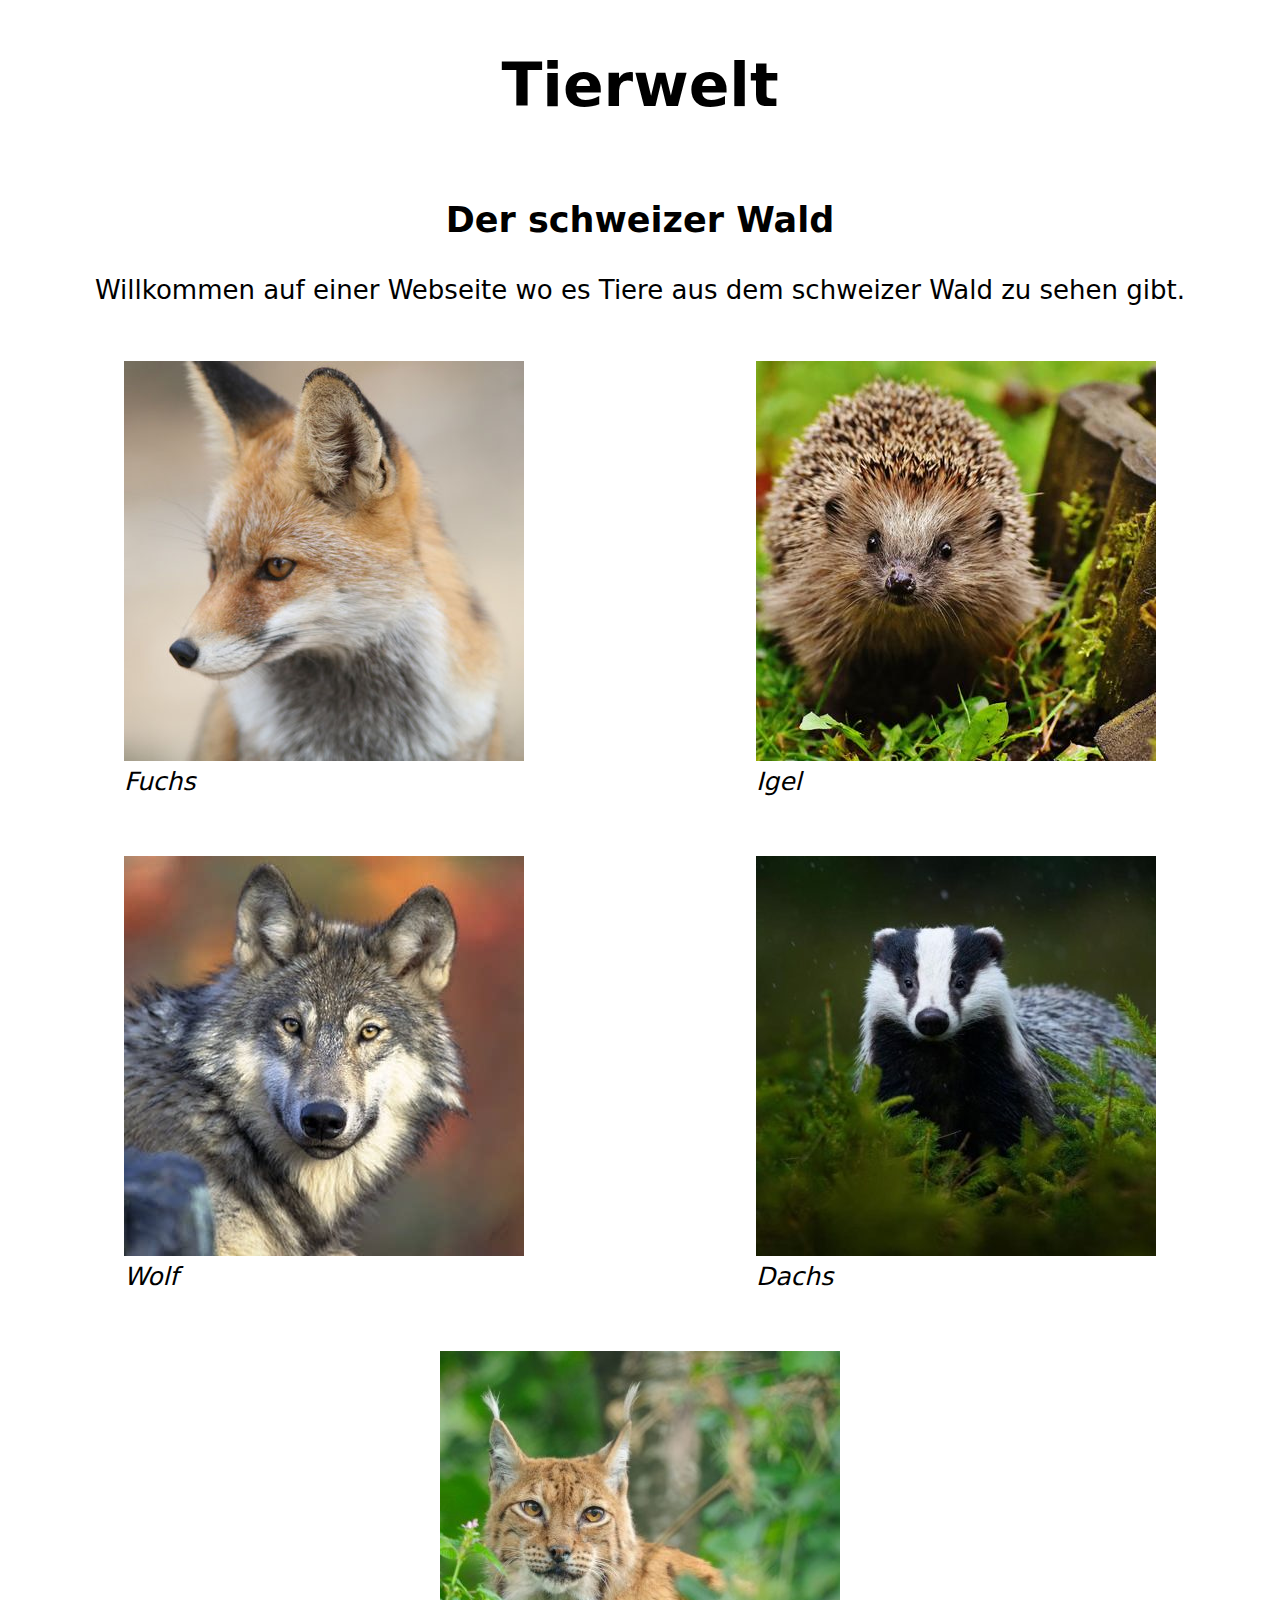
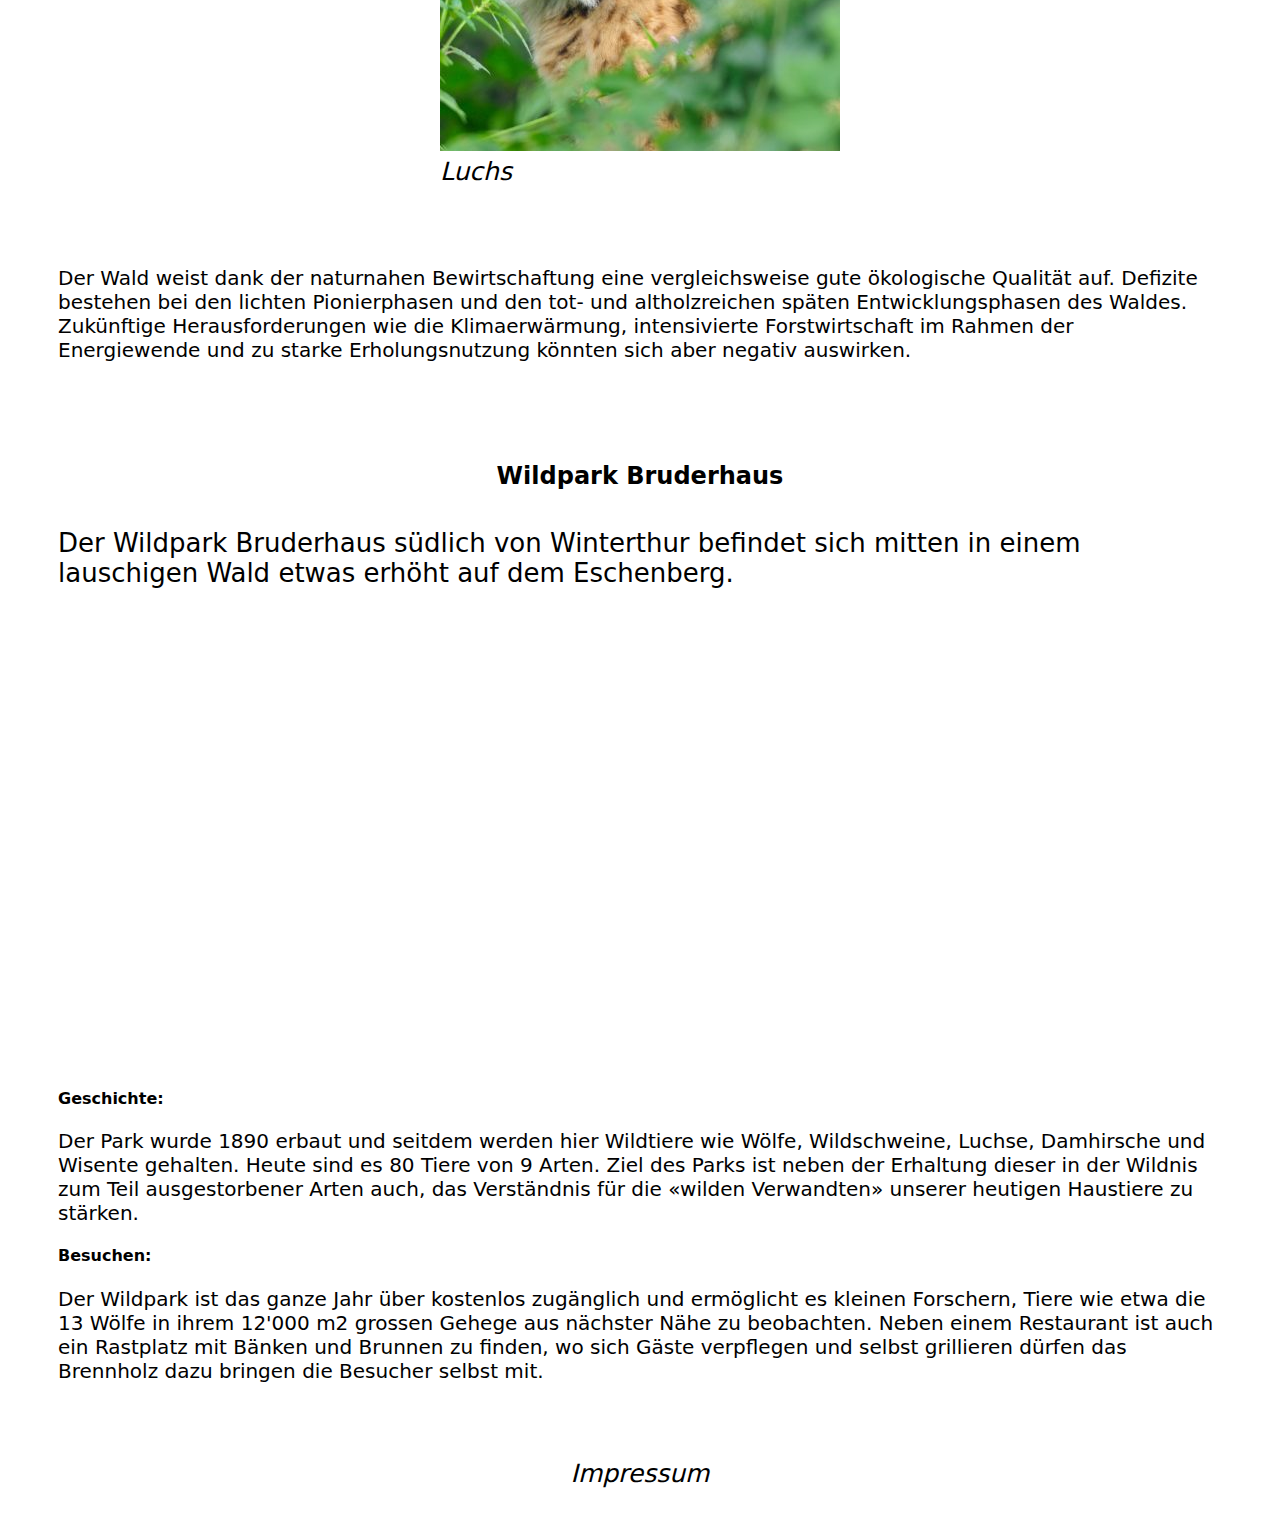
<file: index.html>
<!DOCTYPE html>
<html lang="en">

<head>
    <meta charset="UTF-8">
    <meta http-equiv="X-UA-Compatible" content="IE=edge">
    <meta name="viewport" content="width=device-width, initial-scale=1.0">
    <link rel="stylesheet" href="style/indexstyle.css">
    <title>Tierwelt</title>
</head>

<header>
    <h2 id="titel">Tierwelt</h2>
    <h3>Der schweizer Wald</h3>
</header>

<body>


    <p>Willkommen auf einer Webseite wo es Tiere aus dem schweizer Wald zu sehen gibt.</p>



    <form>
        <article><a href="fox.html"><img src="/img/fox400.jpg" alt=""></br>Fuchs</a></article>
        <article><a href="hedgehog.html"><img src="/img/igel400.jpg" alt=""></br>Igel</a></article>
        <article><a href="wolf.html"><img src="/img/wolf400.jpg" alt=""></br>Wolf</a></article>
        <article><a href="badger.html"><img src="/img/badger400.jpeg" alt=""></br>Dachs</a></article>
        <article><a href="lynx.html"><img src="/img/lynx400.jpg" alt=""></br>Luchs</a></article>
    </form>
    <article>
        <p id="longtext"> Der Wald weist dank der naturnahen Bewirtschaftung eine vergleichsweise gute ökologische
            Qualität auf. Defizite bestehen bei den
            lichten Pionierphasen und den tot- und altholzreichen späten Entwicklungsphasen des Waldes. Zukünftige
            Herausforderungen wie die Klimaerwärmung,
            intensivierte Forstwirtschaft im Rahmen der Energiewende und zu starke Erholungsnutzung könnten sich aber
            negativ auswirken. </p>
    </article>
    <article>
        <h2>Wildpark Bruderhaus</h2>
        <p>Der Wildpark Bruderhaus südlich von Winterthur befindet sich mitten in einem lauschigen Wald etwas erhöht auf
            dem Eschenberg.</p>
        <iframe
            src="https://www.google.com/maps/embed?pb=!1m16!1m12!1m3!1d10786.627590189693!2d8.718112110719922!3d47.4771151090963!2m3!1f0!2f0!3f0!3m2!1i1024!2i768!4f13.1!2m1!1sbruderhaus!5e0!3m2!1sde!2sch!4v1679992496287!5m2!1sde!2sch"
            width="600" height="450" style="border:0;" allowfullscreen="" loading="lazy"
            referrerpolicy="no-referrer-when-downgrade"></iframe>

        <h4>Geschichte:</h4>
        <p id="longtext">Der Park wurde 1890 erbaut und seitdem werden hier Wildtiere wie Wölfe, Wildschweine, Luchse,
            Damhirsche und
            Wisente gehalten. Heute sind es 80 Tiere von 9 Arten. Ziel des Parks ist neben der Erhaltung dieser in der
            Wildnis zum Teil ausgestorbener Arten auch, das Verständnis für die «wilden Verwandten» unserer heutigen
            Haustiere zu stärken.</p>
        <h4>Besuchen:</h4>
        <p id="longtext">Der Wildpark ist das ganze Jahr über kostenlos zugänglich und ermöglicht es kleinen Forschern,
            Tiere wie
            etwa die 13 Wölfe in ihrem 12'000 m2 grossen Gehege aus nächster Nähe zu beobachten.
            Neben einem Restaurant ist auch ein Rastplatz mit Bänken und Brunnen zu finden, wo sich Gäste verpflegen und
            selbst grillieren dürfen das Brennholz dazu bringen die Besucher selbst mit.</p>
    </article>
</body>
<footer>
    <p><a href="/impressum.html">Impressum</a></p>
</footer>

</html>
</file>
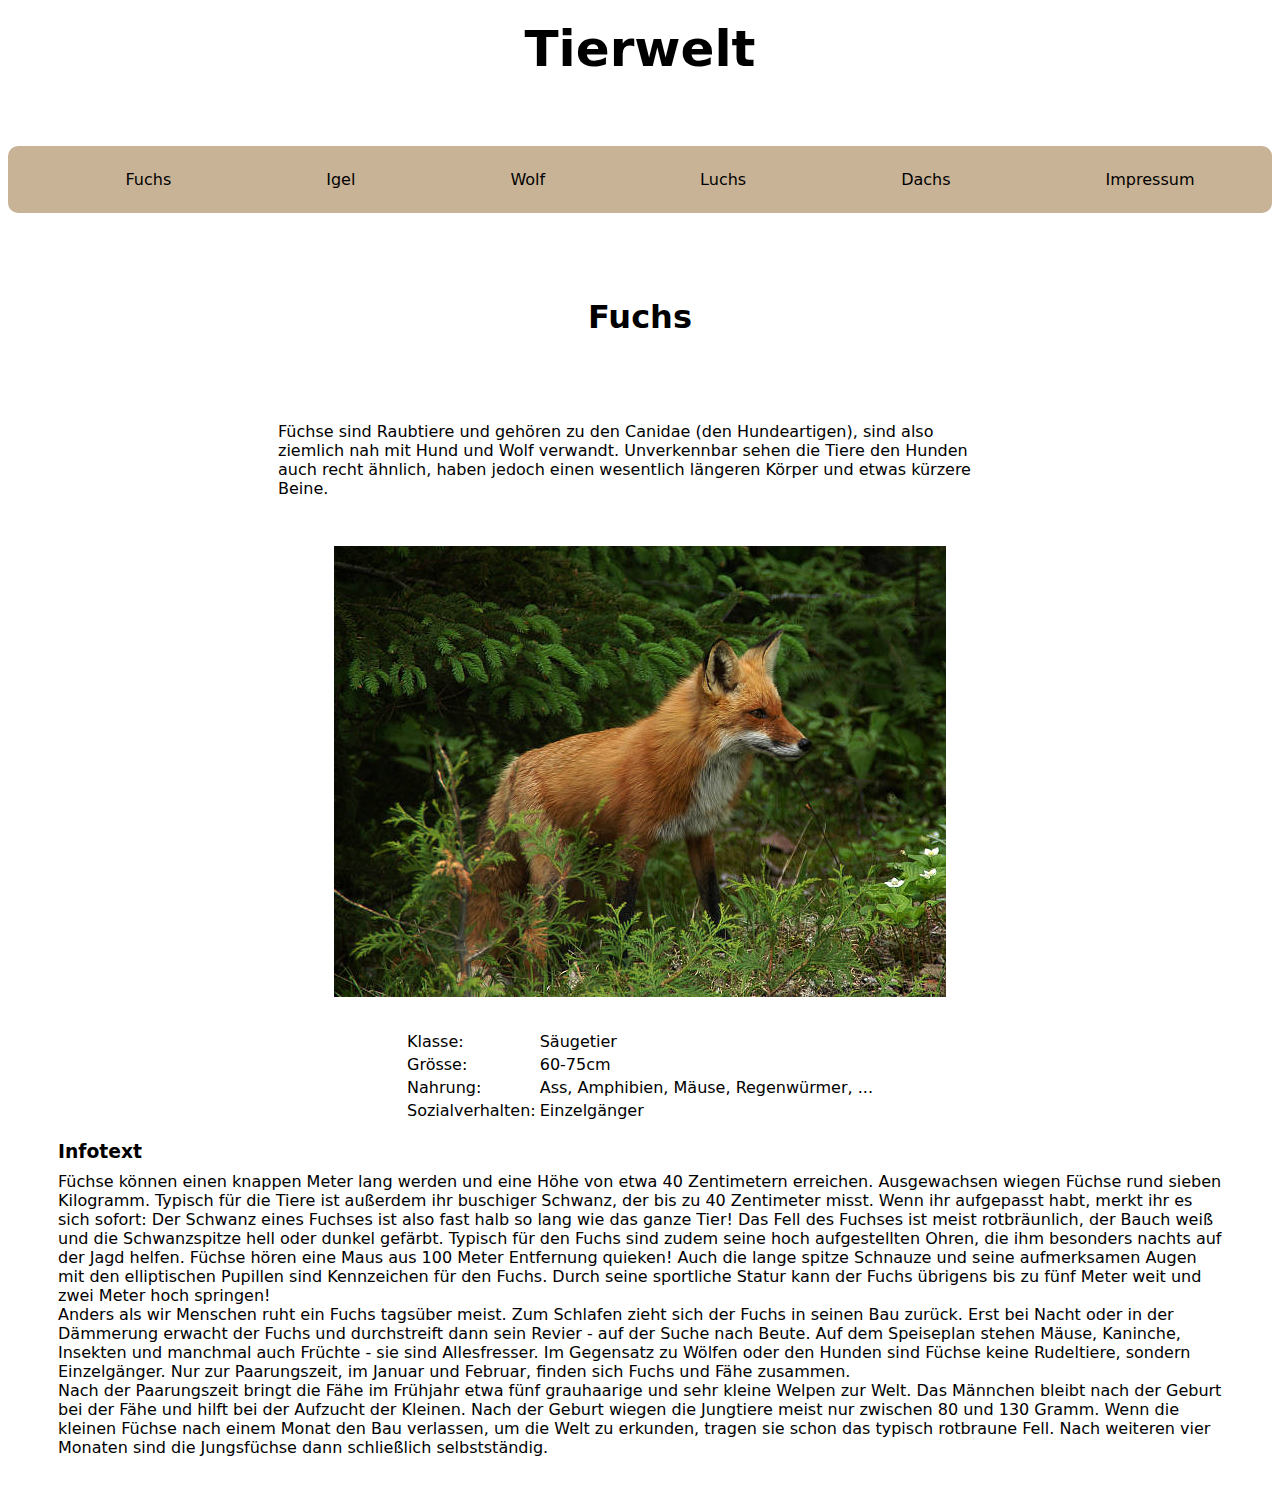
<file: fox.html>
<!DOCTYPE html>
<html lang="en">

<head>
    <meta charset="UTF-8">
    <meta http-equiv="X-UA-Compatible" content="IE=edge">
    <meta name="viewport" content="width=device-width, initial-scale=1.0">
    <link rel="stylesheet" href="style/foxstyle.css">
    <link rel="stylesheet" href="style/animal.css">
    <title>Fuchs</title>
</head>

<header>
    <h2><a href="/index.html" id="titel">Tierwelt</a></h2>
    <nav>
        <ul>
            <li><a tabindex="0" aria-current="page">Fuchs</a></li>
            <li><a href="/hedgehog.html">Igel</a></li>
            <li><a href="/wolf.html">Wolf</a></li>
            <li><a href="/lynx.html">Luchs</a></li>
            <li><a href="/badger.html">Dachs</a></li>
            <li><a href="/impressum.html">Impressum</a></li>
        </ul>
    </nav>
</header>

<body>
    <h1>Fuchs</h1>
    <p id="shorttext">Füchse sind Raubtiere und gehören zu den Canidae (den Hundeartigen), sind also ziemlich nah mit Hund und
        Wolf verwandt. Unverkennbar sehen die Tiere den Hunden auch recht ähnlich, haben jedoch einen wesentlich
        längeren Körper und etwas kürzere Beine.</p>
    <img src="/img/foxinthewoods.jpg" alt="Fuchs im Wald">
    <table>
        <tr>
            <td>Klasse:</td>
            <td>Säugetier</td>
        </tr>
        <tr>
            <td>Grösse:</td>
            <td>60-75cm</td>
        </tr>
        <tr>
            <td>Nahrung:</td>
            <td>Ass, Amphibien, Mäuse, Regenwürmer, ...</td>
        </tr>
        <tr>
            <td>Sozialverhalten:</td>
            <td>Einzelgänger</td>
        </tr>
    </table>
    <h3>Infotext</h3>
    <p id="infotext"> Füchse können einen knappen Meter lang werden und eine Höhe von etwa 40 Zentimetern erreichen.
        Ausgewachsen wiegen Füchse rund sieben Kilogramm. Typisch für die Tiere ist außerdem ihr buschiger Schwanz, der
        bis zu 40 Zentimeter misst.
        Wenn ihr aufgepasst habt, merkt ihr es sich sofort: Der Schwanz eines Fuchses ist also fast halb so lang wie das
        ganze Tier! Das Fell des Fuchses ist meist rotbräunlich, der Bauch weiß und die Schwanzspitze hell oder dunkel
        gefärbt.
        Typisch für den Fuchs sind zudem seine hoch aufgestellten Ohren, die ihm besonders nachts auf der Jagd helfen.
        Füchse hören eine Maus aus 100 Meter Entfernung quieken!
        Auch die lange spitze Schnauze und seine aufmerksamen Augen mit den elliptischen Pupillen sind Kennzeichen für
        den Fuchs. Durch seine sportliche Statur kann der Fuchs übrigens bis zu fünf Meter weit und zwei Meter hoch
        springen!<br>

        Anders als wir Menschen ruht ein Fuchs tagsüber meist. Zum Schlafen zieht sich der Fuchs in seinen Bau zurück.
        Erst bei Nacht oder in der Dämmerung erwacht der Fuchs und durchstreift dann sein Revier - auf der Suche nach
        Beute.
        Auf dem Speiseplan stehen Mäuse, Kaninche, Insekten und manchmal auch Früchte - sie sind Allesfresser. Im
        Gegensatz zu Wölfen oder den Hunden sind Füchse keine Rudeltiere, sondern Einzelgänger. Nur zur Paarungszeit, im
        Januar und Februar, finden sich Fuchs und Fähe zusammen. <br>

        Nach der Paarungszeit bringt die Fähe im Frühjahr etwa fünf grauhaarige und sehr kleine Welpen zur Welt. Das
        Männchen bleibt nach der Geburt bei der Fähe und hilft bei der Aufzucht der Kleinen. Nach der Geburt wiegen die
        Jungtiere meist nur zwischen 80 und 130 Gramm.
        Wenn die kleinen Füchse nach einem Monat den Bau verlassen, um die Welt zu erkunden, tragen sie schon das
        typisch rotbraune Fell. Nach weiteren vier Monaten sind die Jungsfüchse dann schließlich selbstständig.
    </p>
</body>

</html>
</file>
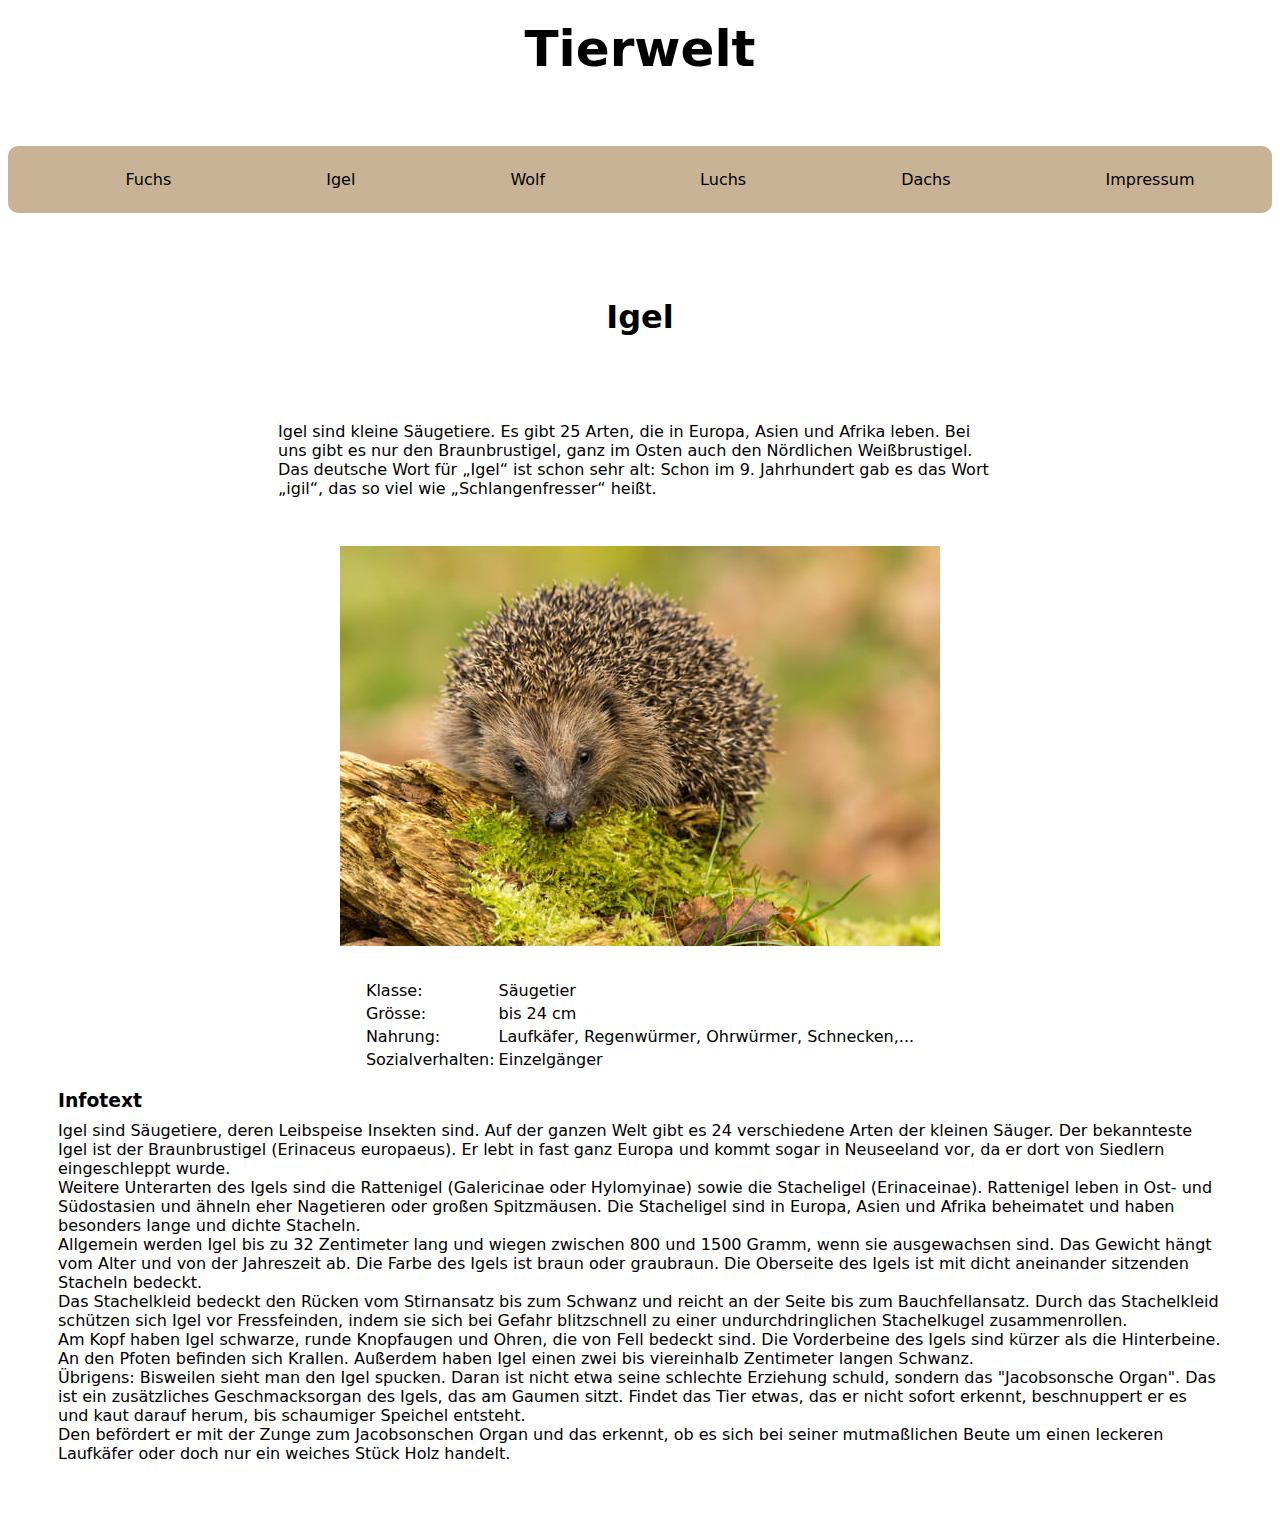
<file: hedgehog.html>
<!DOCTYPE html>
<html lang="en">

<head>
    <meta charset="UTF-8">
    <meta http-equiv="X-UA-Compatible" content="IE=edge">
    <meta name="viewport" content="width=device-width, initial-scale=1.0">
    <link rel="stylesheet" href="style/hedgehogstyle.css">
    <link rel="stylesheet" href="style/animal.css">
    <title>Igel</title>
</head>
<header>

    <h2><a href="/index.html" id="titel">Tierwelt</a></h2>

    <nav>
        <ul>
            <li><a href="/fox.html">Fuchs</a></li>
            <li><a tabindex="0" aria-current="page">Igel</a></li>
            <li><a href="/wolf.html">Wolf</a></li>
            <li><a href="/lynx.html">Luchs</a></li>
            <li><a href="/badger.html">Dachs</a></li>
            <li><a href="/impressum.html">Impressum</a></li>
        </ul>
    </nav>
</header>

<body>
    <h1>Igel</h1>
    <p id="shorttext">Igel sind kleine Säugetiere. Es gibt 25 Arten, die in Europa, Asien und Afrika leben. Bei uns gibt es nur
        den Braunbrustigel, ganz im Osten auch den Nördlichen Weißbrustigel. Das deutsche Wort für „Igel“ ist schon
        sehr alt: Schon im 9. Jahrhundert gab es das Wort „igil“, das so viel wie „Schlangenfresser“ heißt. </p>
    <img src="/img/igel-nuetzling-herbst.jpg" alt="Bild eines Igels">
    <table class="table">
        <tr>
            <td>Klasse:</td>
            <td>Säugetier</td>
        </tr>
        <tr>
            <td>Grösse:</td>
            <td>bis 24 cm</td>
        </tr>
        <tr>
            <td>Nahrung:</td>
            <td>Laufkäfer, Regenwürmer, Ohrwürmer, Schnecken,...</td>
        </tr>
        <tr>
            <td>Sozialverhalten:</td>
            <td>Einzelgänger</td>
        </tr>
    </table>
    <h3>Infotext</h3>
    <p id="infotext"> Igel sind Säugetiere, deren Leibspeise Insekten sind. Auf der ganzen Welt gibt es 24 verschiedene Arten der
        kleinen Säuger. Der bekannteste Igel ist der Braunbrustigel (Erinaceus europaeus). Er lebt in fast ganz Europa
        und kommt sogar in Neuseeland vor, da er dort von Siedlern eingeschleppt wurde.<br>

        Weitere Unterarten des Igels sind die Rattenigel (Galericinae oder Hylomyinae) sowie die Stacheligel
        (Erinaceinae). Rattenigel leben in Ost- und Südostasien und ähneln eher Nagetieren oder großen Spitzmäusen. Die
        Stacheligel sind in Europa, Asien und Afrika beheimatet und haben besonders lange und dichte Stacheln.<br>

        Allgemein werden Igel bis zu 32 Zentimeter lang und wiegen zwischen 800 und 1500 Gramm, wenn sie ausgewachsen
        sind. Das Gewicht hängt vom Alter und von der Jahreszeit ab. Die Farbe des Igels ist braun oder graubraun. Die
        Oberseite des Igels ist mit dicht aneinander sitzenden Stacheln bedeckt.<br>

        Das Stachelkleid bedeckt den Rücken vom Stirnansatz bis zum Schwanz und reicht an der Seite bis zum
        Bauchfellansatz. Durch das Stachelkleid schützen sich Igel vor Fressfeinden, indem sie sich bei Gefahr
        blitzschnell zu einer undurchdringlichen Stachelkugel zusammenrollen.<br>

        Am Kopf haben Igel schwarze, runde Knopfaugen und Ohren, die von Fell bedeckt sind. Die Vorderbeine des Igels
        sind kürzer als die Hinterbeine. An den Pfoten befinden sich Krallen. Außerdem haben Igel einen zwei bis
        viereinhalb Zentimeter langen Schwanz.<br>

        Übrigens: Bisweilen sieht man den Igel spucken. Daran ist nicht etwa seine schlechte Erziehung schuld, sondern
        das "Jacobsonsche Organ". Das ist ein zusätzliches Geschmacksorgan des Igels, das am Gaumen sitzt. Findet das
        Tier etwas, das er nicht sofort erkennt, beschnuppert er es und kaut darauf herum, bis schaumiger Speichel
        entsteht.<br>

        Den befördert er mit der Zunge zum Jacobsonschen Organ und das erkennt, ob es sich bei seiner mutmaßlichen Beute
        um einen leckeren Laufkäfer oder doch nur ein weiches Stück Holz handelt.</p>
</body>

</html>
</file>
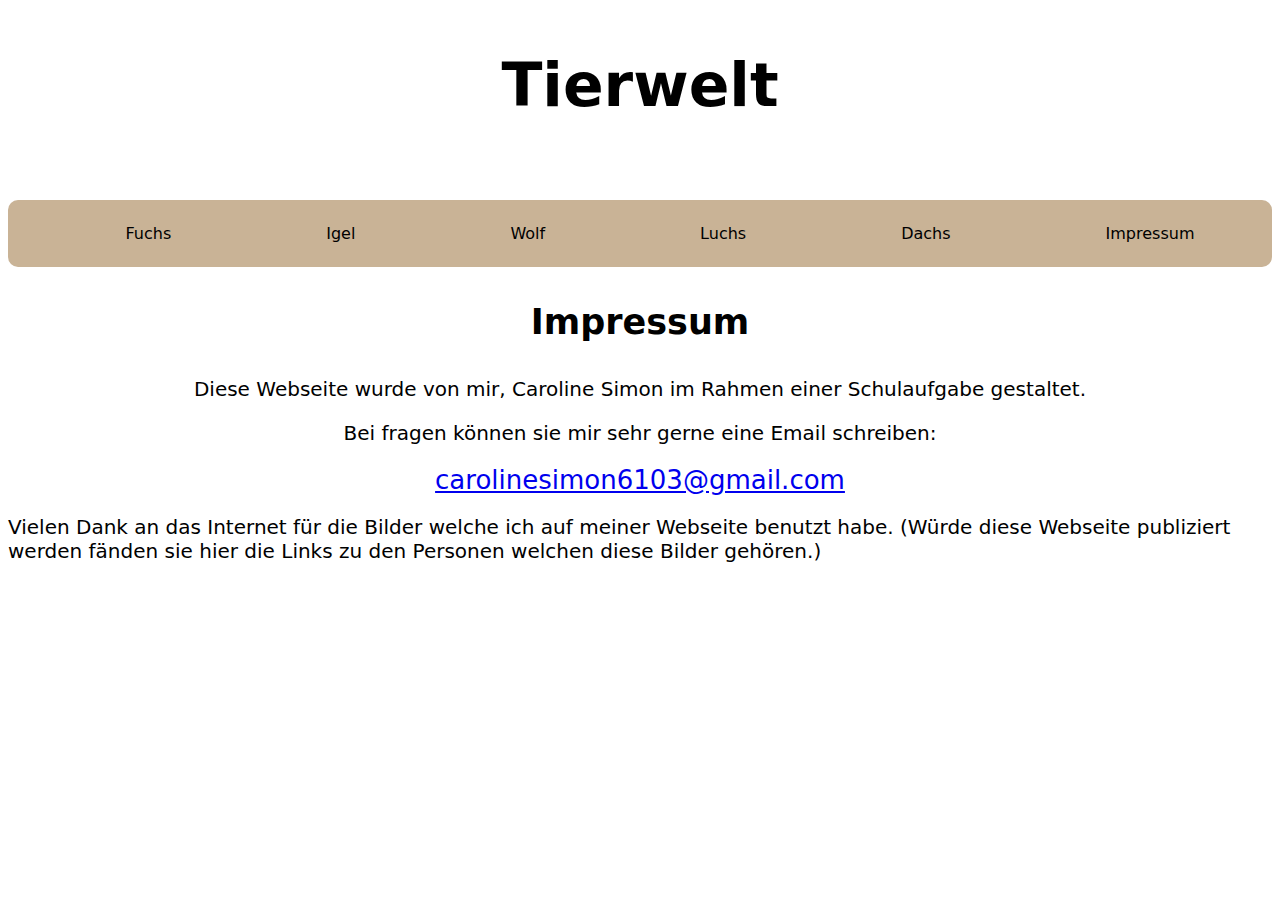
<file: impressum.html>
<!DOCTYPE html>
<html lang="en">
<head>
    <meta charset="UTF-8">
    <meta http-equiv="X-UA-Compatible" content="IE=edge">
    <meta name="viewport" content="width=device-width, initial-scale=1.0">
    <link rel="stylesheet" href="style/impressumstyle.css">
    <title>Impressum</title>
</head>
<header>
    <h2 id="titel">Tierwelt</h2>
    <nav>
        <ul>
            <li><a href="/fox.html">Fuchs</a></li>
            <li><a href="/hedgehog.html">Igel</a></li>
            <li><a href="/wolf.html">Wolf</a></li>
            <li><a href="/lynx.html">Luchs</a></li>
            <li><a href="/badger.html">Dachs</a></li>
            <li><a tabindex="0" aria-current="page">Impressum</a></li>
        </ul>
    </nav>
    <h3>Impressum</h3>


</header>
<body>
    <p>Diese Webseite wurde von mir, Caroline Simon im Rahmen einer Schulaufgabe gestaltet.</p>
    <p >Bei fragen können sie mir sehr gerne eine Email schreiben:</p><a href= "mailto:carolinesimon6103@gmail.com" id="mail">carolinesimon6103@gmail.com</a>
    <p>Vielen Dank an das Internet für die Bilder welche ich auf meiner Webseite benutzt habe. (Würde diese Webseite publiziert werden fänden sie hier die Links zu den Personen welchen diese Bilder gehören.)</p>
</body>
</html>
</file>
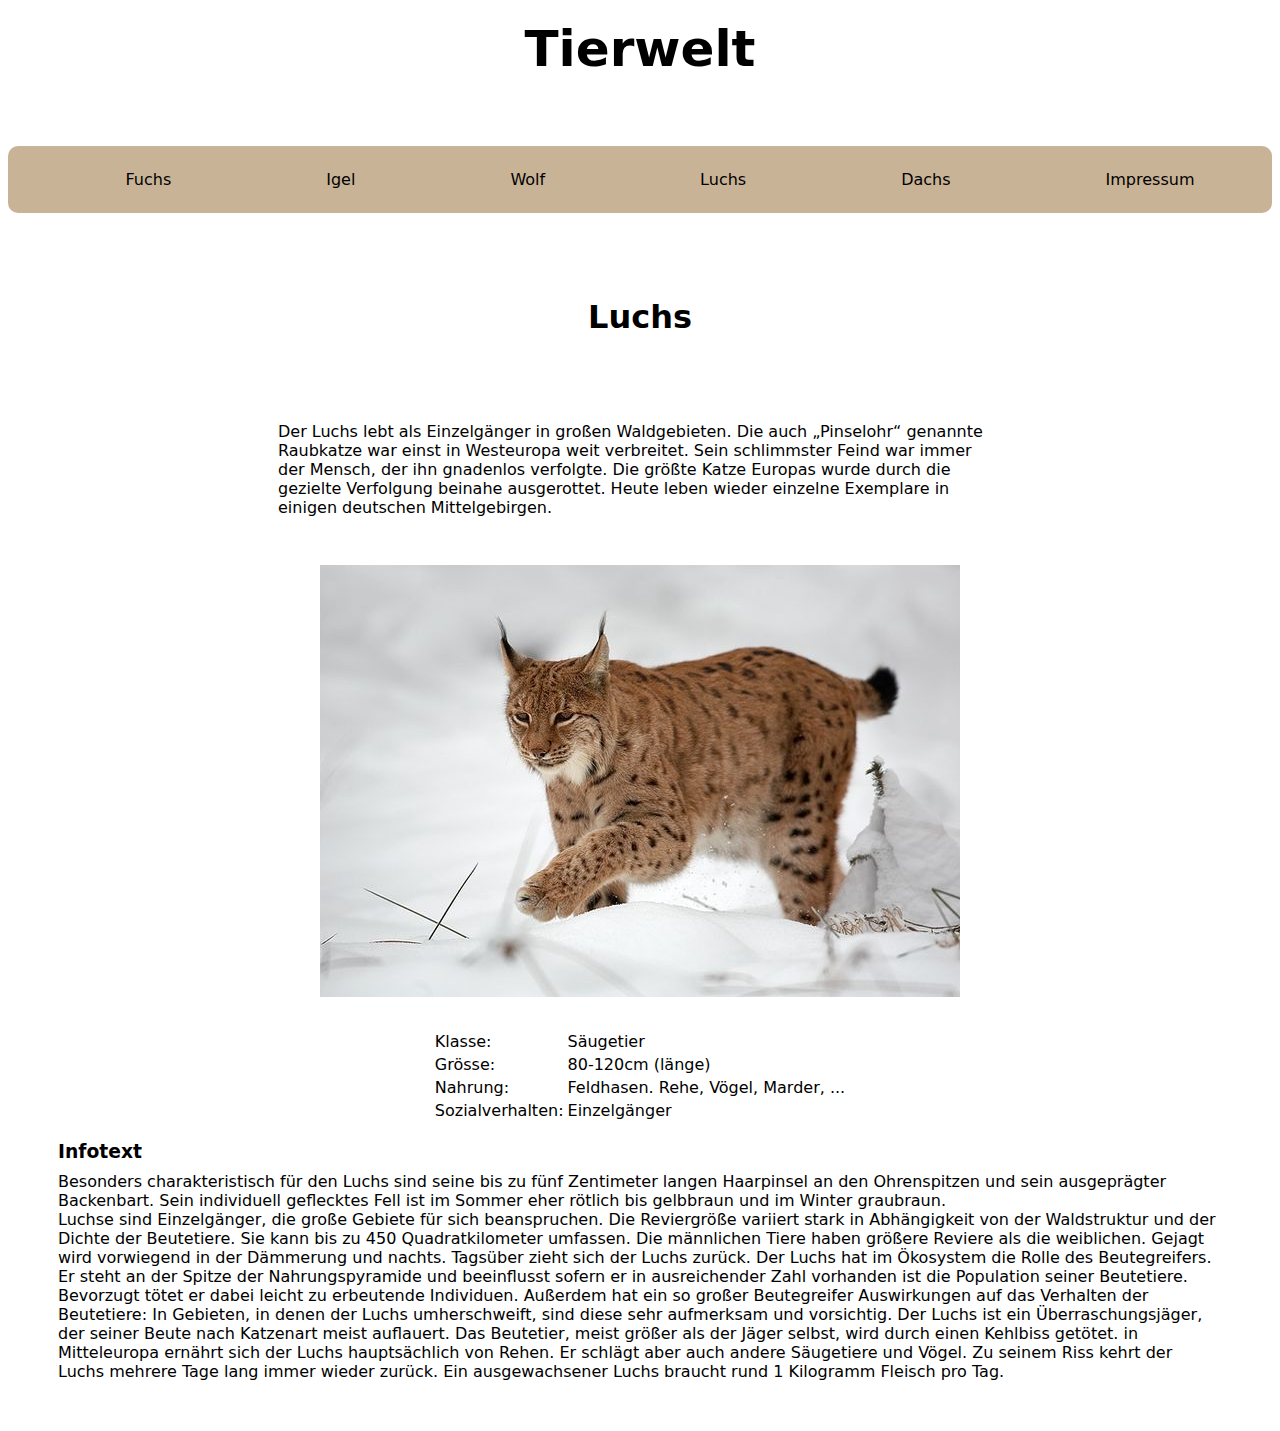
<file: lynx.html>
<!DOCTYPE html>
<html lang="en">

<head>
    <meta charset="UTF-8">
    <meta http-equiv="X-UA-Compatible" content="IE=edge">
    <meta name="viewport" content="width=device-width, initial-scale=1.0">
    <link rel="stylesheet" href="style/lynxstyle.css">
    <link rel="stylesheet" href="style/animal.css">
    <title>Luchs</title>
</head>

<header>
    <h2><a href="/index.html" id="titel">Tierwelt</a></h2>
    <nav>
        <ul>
            <li><a href="/fox.html">Fuchs</a></li>
            <li><a href="/hedgehog.html">Igel</a></li>
            <li><a href="/wolf.html">Wolf</a></li>
            <li><a tabindex="0" aria-current="page">Luchs</a></li>
            <li><a href="/badger.html">Dachs</a></li>
            <li><a href="/impressum.html">Impressum</a></li>
        </ul>
    </nav>
</header>

<body>
    <h1>Luchs</h1>
    <p id="shorttext">Der Luchs lebt als Einzelgänger in großen Waldgebieten. Die auch „Pinselohr“ genannte Raubkatze
        war
        einst in Westeuropa weit verbreitet. Sein schlimmster Feind war immer der Mensch, der ihn gnadenlos verfolgte.
        Die größte Katze Europas wurde durch die gezielte Verfolgung beinahe ausgerottet. Heute leben wieder einzelne
        Exemplare in einigen deutschen Mittelgebirgen.</p>
    <img src="/img/lynx.jpg" alt="Bild eines Luchses">
    <table>
        <tr>
            <td>Klasse:</td>
            <td>Säugetier</td>
        </tr>
        <tr>
            <td>Grösse:</td>
            <td>80-120cm (länge) </td>
        </tr>
        <tr>
            <td>Nahrung:</td>
            <td>Feldhasen. Rehe, Vögel, Marder, ...</td>
        </tr>
        <tr>
            <td>Sozialverhalten:</td>
            <td>Einzelgänger</td>
        </tr>
    </table>
    <h3>Infotext</h3>
    <p id="infotext"> Besonders charakteristisch für den Luchs sind seine bis zu fünf Zentimeter langen Haarpinsel an
        den Ohrenspitzen und sein ausgeprägter Backenbart. Sein individuell geflecktes Fell ist im Sommer eher rötlich
        bis gelbbraun und im Winter graubraun. </br>
        Luchse sind Einzelgänger, die große Gebiete für sich beanspruchen. Die Reviergröße variiert stark in
        Abhängigkeit von der Waldstruktur und der Dichte der Beutetiere. Sie kann bis zu 450 Quadratkilometer umfassen.
        Die männlichen Tiere haben größere Reviere als die weiblichen. Gejagt wird vorwiegend in der Dämmerung und
        nachts. Tagsüber zieht sich der Luchs zurück. Der Luchs hat im Ökosystem die Rolle des Beutegreifers. Er steht
        an der Spitze der Nahrungspyramide und beeinflusst sofern er in ausreichender Zahl vorhanden ist die
        Population seiner Beutetiere. Bevorzugt tötet er dabei leicht zu erbeutende Individuen. Außerdem hat ein so
        großer Beutegreifer Auswirkungen auf das Verhalten der Beutetiere: In Gebieten, in denen der Luchs
        umherschweift, sind diese sehr aufmerksam und vorsichtig. Der Luchs ist ein Überraschungsjäger, der seiner Beute
        nach Katzenart meist auflauert. Das Beutetier, meist größer als der Jäger selbst, wird durch einen Kehlbiss
        getötet. in Mitteleuropa ernährt sich der Luchs hauptsächlich von Rehen. Er schlägt aber auch andere Säugetiere
        und Vögel. Zu seinem Riss kehrt der Luchs mehrere Tage lang immer wieder zurück. Ein ausgewachsener Luchs
        braucht rund 1 Kilogramm Fleisch pro Tag.
    </p>
</body>

</html>
</file>
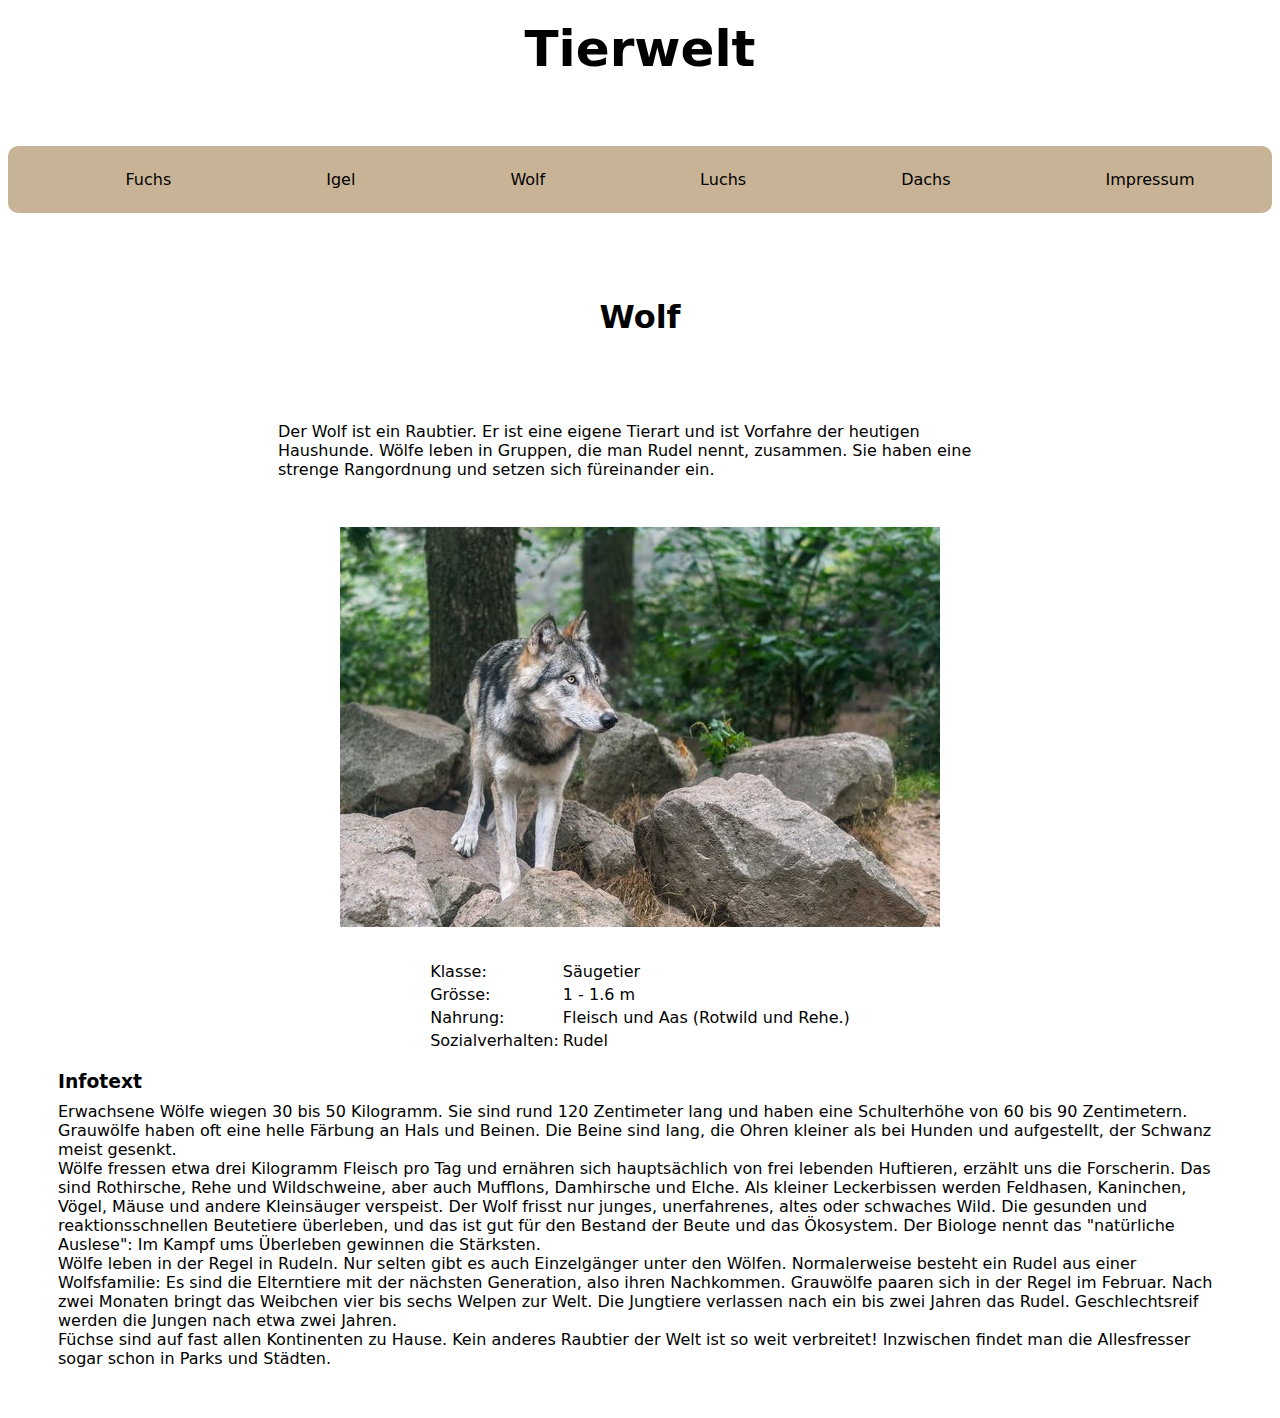
<file: wolf.html>
<!DOCTYPE html>
<html lang="en">

<head>
    <meta charset="UTF-8">
    <meta http-equiv="X-UA-Compatible" content="IE=edge">
    <meta name="viewport" content="width=device-width, initial-scale=1.0">
    <link rel="stylesheet" href="style/wolfstyle.css">
    <link rel="stylesheet" href="style/animal.css">
    <title>Wolf</title>
</head>

<header>
    <h2><a href="/index.html" id="titel">Tierwelt</a></h2>
    <nav>
        <ul>
            <li><a href="/fox.html">Fuchs</a></li>
            <li><a href="/hedgehog.html">Igel</a></li>
            <li><a tabindex="0" aria-current="page">Wolf</a></li>
            <li><a href="/lynx.html">Luchs</a></li>
            <li><a href="/badger.html">Dachs</a></li>
            <li><a href="/impressum.html">Impressum</a></li>
        </ul>
    </nav>
</header>

<body>
    <h1>Wolf</h1>
    <p id="shorttext">Der Wolf ist ein Raubtier. Er ist eine eigene Tierart und ist Vorfahre der heutigen Haushunde.
        Wölfe leben in Gruppen, die man Rudel nennt, zusammen. Sie haben eine strenge Rangordnung und
        setzen sich füreinander ein. </p>
    <img src="/img/wolf.jpg" alt="Bild eines Wolfes">
    <table>
        <tr>
            <td>Klasse:</td>
            <td>Säugetier</td>
        </tr>
        <tr>
            <td>Grösse:</td>
            <td>1 - 1.6 m</td>
        </tr>
        <tr>
            <td>Nahrung:</td>
            <td>Fleisch und Aas (Rotwild und Rehe.)</td>
        </tr>
        <tr>
            <td>Sozialverhalten:</td>
            <td>Rudel</td>
        </tr>
    </table>
    <h3>Infotext</h3>
    <p id="infotext">Erwachsene Wölfe wiegen 30 bis 50 Kilogramm. Sie sind rund 120 Zentimeter lang und haben eine
        Schulterhöhe von 60 bis 90 Zentimetern. Grauwölfe haben oft eine helle Färbung an Hals und Beinen. Die Beine
        sind lang, die Ohren kleiner als bei Hunden und aufgestellt, der Schwanz meist gesenkt. <br>

        Wölfe fressen etwa drei Kilogramm Fleisch pro Tag und ernähren sich hauptsächlich von frei lebenden Huftieren,
        erzählt uns die Forscherin. Das sind Rothirsche, Rehe und Wildschweine, aber auch Mufflons, Damhirsche und
        Elche. Als kleiner Leckerbissen werden Feldhasen, Kaninchen, Vögel, Mäuse und andere Kleinsäuger verspeist.
        Der Wolf frisst nur junges, unerfahrenes, altes oder schwaches Wild. Die gesunden und reaktionsschnellen
        Beutetiere überleben, und das ist gut für den Bestand der Beute und das Ökosystem. Der Biologe nennt das
        "natürliche Auslese": Im Kampf ums Überleben gewinnen die Stärksten.<br>

        Wölfe leben in der Regel in Rudeln. Nur selten gibt es auch Einzelgänger unter den Wölfen. Normalerweise besteht
        ein Rudel aus einer Wolfsfamilie: Es sind die Elterntiere mit der nächsten Generation, also ihren Nachkommen.
        Grauwölfe paaren sich in der Regel im Februar. Nach zwei Monaten bringt das Weibchen vier bis sechs Welpen zur
        Welt. Die Jungtiere verlassen nach ein bis zwei Jahren das Rudel. Geschlechtsreif werden die Jungen nach etwa
        zwei Jahren.<br>

        Füchse sind auf fast allen Kontinenten zu Hause. Kein anderes Raubtier der Welt ist so weit verbreitet!
        Inzwischen findet man die Allesfresser sogar schon in Parks und Städten.
    </p>
</body>

</html>
</file>
<file: style/indexstyle.css>
a:visited {
    text-decoration: none;
    color: black;
}

a:link {
    text-decoration: none;
    color: black;
}

a {
    font-size: 25px;
    font-style: oblique;
}

h2 {
    display: flex;
    justify-content: center;
    padding-bottom: 0.5em;

}

h3 {
    display: flex;
    justify-content: center;
    font-size: 35px;
}

p {
    padding: 0, 70px;
    display: flex;
    justify-content: center;
    font-size: 26px;
}

form {
    display: flex;
    flex-wrap: wrap;
    justify-content: center;
}

article {
    max-width: 100%;
    height: auto;
    display: block;
    margin-left: auto;
    margin-right: auto;
    padding: 30px 50px;
}

body {
    font-family: system-ui, -apple-system, BlinkMacSystemFont, 'Segoe UI', Roboto, Oxygen, Ubuntu, Cantarell, 'Open Sans', 'Helvetica Neue', sans-serif;
}

#titel {
    font-size: 60px;
}
#longtext{
    font-size: 20px;
}
</file>
<file: style/foxstyle.css>
@media screen and (min-width: 660px) {
    img {
        padding: 2em;
    }
}
</file>
<file: style/animal.css>
#titel{
    font-size: 50px;
}
a {
    text-decoration: none;
    color: black;
}

ul {
    list-style-type: none;
    display: flex;
    justify-content: space-around;
}

h2 {
    display: flex;
    justify-content: center;
    padding-bottom: 2em;
}
h3{
    margin-left: 50px;
    margin-bottom: 0;
}

nav {
    background-color: rgb(201, 179, 150);
    padding: 0.5em 0;
    border-radius: 10px;
}

h1 {
    padding: 2em 0;
    display: flex;
    justify-content: center;
}

img {
    max-width: 100%;
    height: auto;
    display: block;
    margin-left: auto;
    margin-right: auto;
}
table,p {
    display: flex;
    justify-content: center;
}
p {
    padding: 30px;
}

#infotext {
    margin: 50px;
    padding: 0;
    margin-top: 10px;
}
@media screen and (min-width: 1130px){
    #shorttext{
        padding: 0 270px;
    }
}
@media screen and (min-width: 766px)and (max-width: 1130px){
    #shorttext{
        padding: 0 200px;
    }
}
body{
    font-family: system-ui, -apple-system, BlinkMacSystemFont, 'Segoe UI', Roboto, Oxygen, Ubuntu, Cantarell, 'Open Sans', 'Helvetica Neue', sans-serif;
}
</file>
<file: style/hedgehogstyle.css>
@media screen and (min-width: 670px){
    img{
        padding: 2em;
    }
}
</file>
<file: style/impressumstyle.css>
h2 {
    display: flex;
    justify-content: center;
    padding-bottom: 0.5em;

}

h3 {
    display: flex;
    justify-content: center;
    font-size: 35px;
}
nav {
    background-color: rgb(201, 179, 150);
    padding: 0.5em 0;
    border-radius: 10px;
}
ul {
    list-style-type: none;
    display: flex;
    justify-content: space-around;
}
p {
    padding: 0, 70px;
    display: flex;
    justify-content: center;
    font-size: 20px;
}

article {
    max-width: 100%;
    height: auto;
    display: block;
    margin-left: auto;
    margin-right: auto;
    padding: 30px 50px;
}

body {
    font-family: system-ui, -apple-system, BlinkMacSystemFont, 'Segoe UI', Roboto, Oxygen, Ubuntu, Cantarell, 'Open Sans', 'Helvetica Neue', sans-serif;
}

#titel {
    font-size: 60px;
}

#mail {
    padding: 0, 70px;
    display: flex;
    justify-content: center;
    font-size: 26px;
}
nav a{
       text-decoration: none;
        color: black;
    
}
</file>
<file: style/lynxstyle.css>
@media screen and (min-width: 670px){
    img{
        padding: 2em;
    }
}
</file>
<file: style/wolfstyle.css>
@media screen and (min-width: 640px) {
    img {
        padding: 2em;
    }
}
</file>
